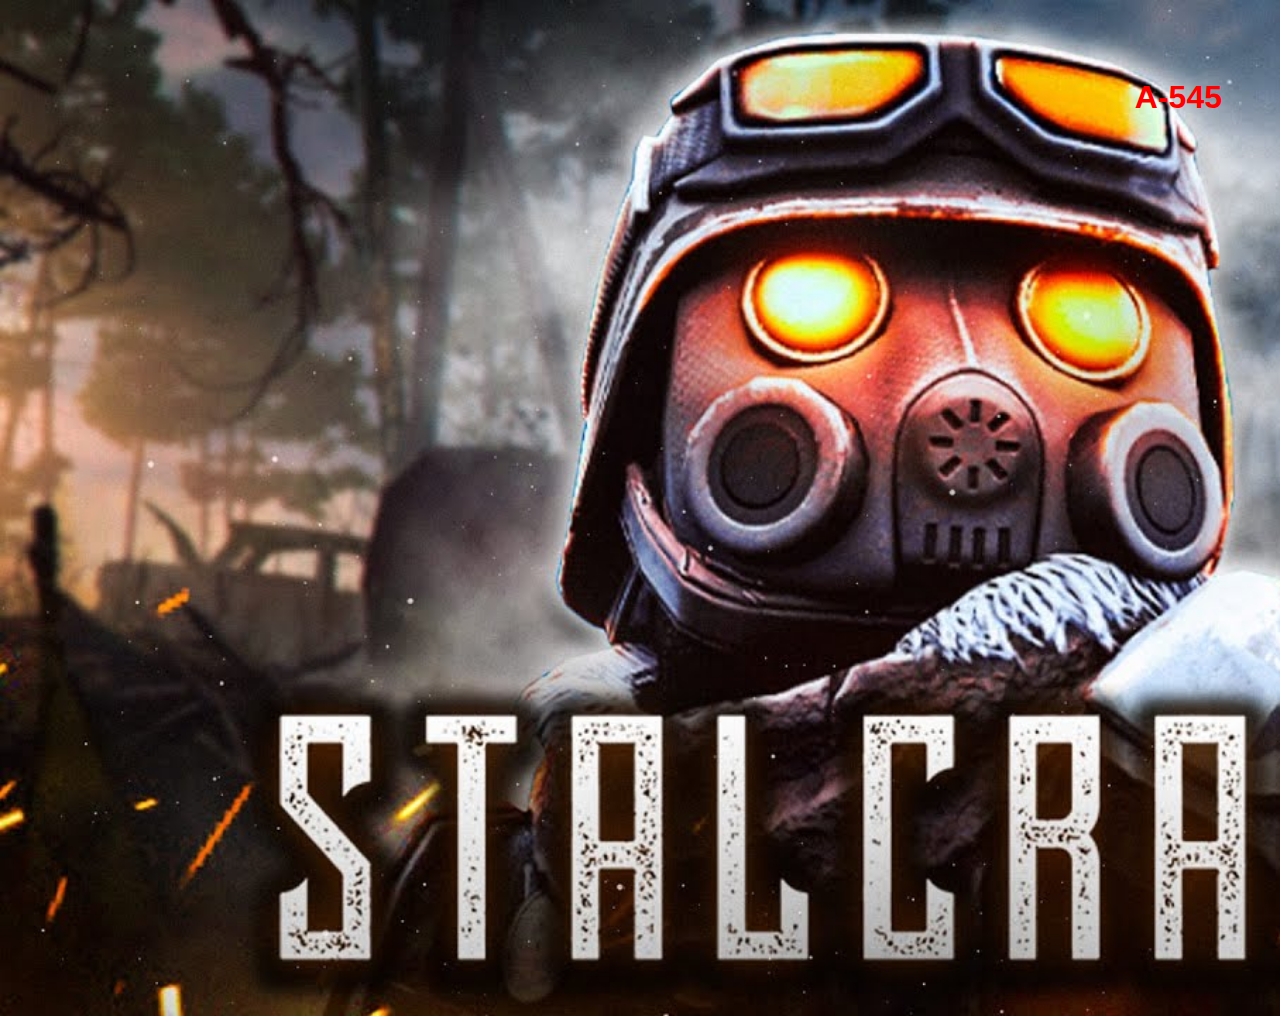
<file: A-545.html>
<!DOCTYPE html>
<html lang="en">
<head>
    <meta charset="UTF-8">
    <meta name="viewport" content="width=device-width, initial-scale=1.0">
    <title>Document</title>
    <link rel="stylesheet" href="./style.css">
</head>
<body>
    <h1>А-545</h1>
    <h2></h2>
</body>
</html>
</file>
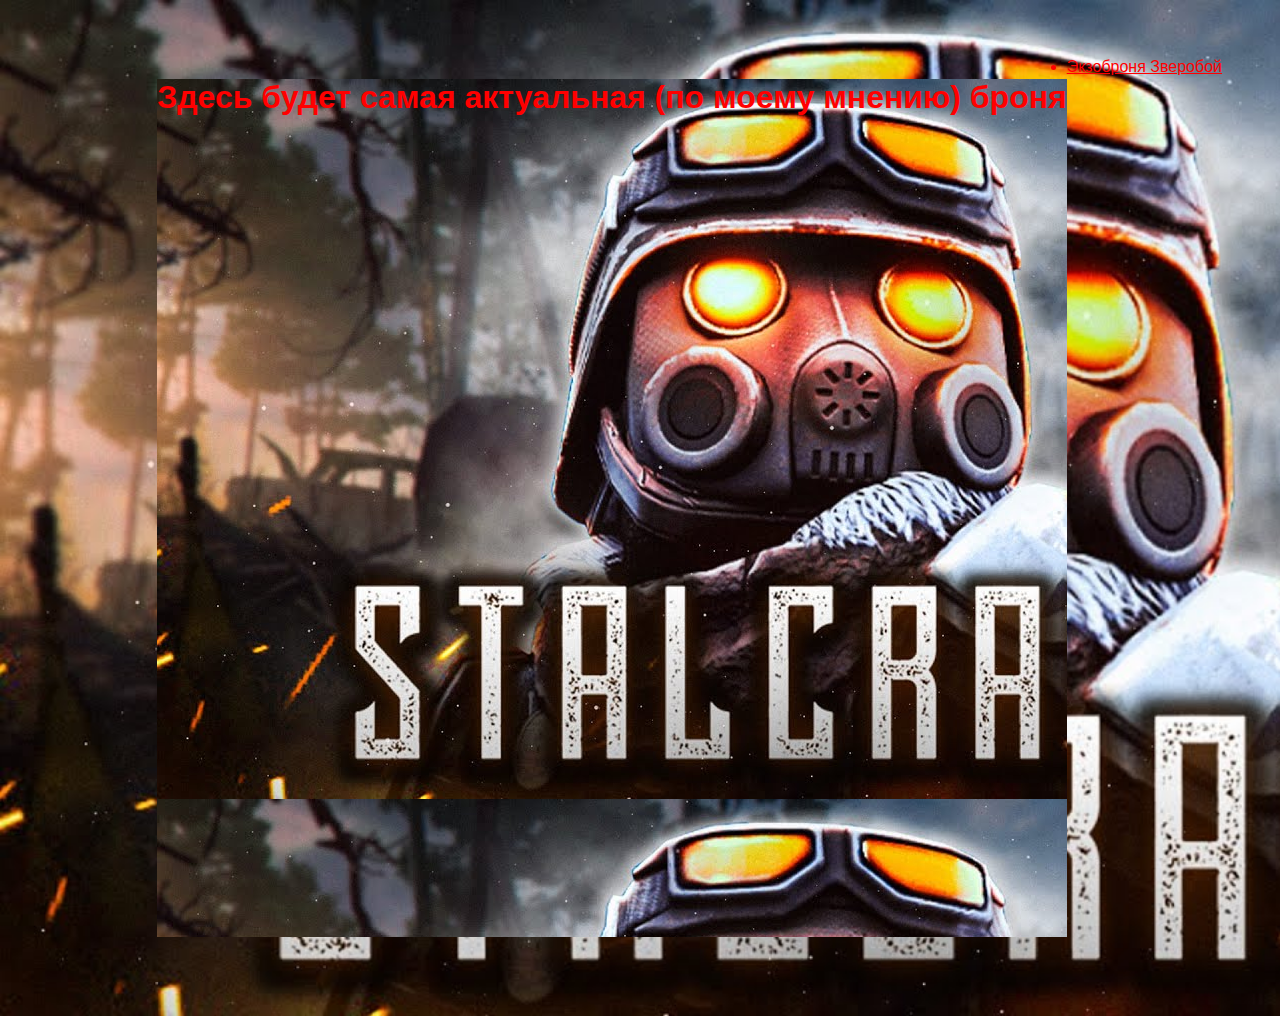
<file: brona.html>
<!DOCTYPE html>
<html lang="en">
<head>
    <meta charset="UTF-8">
    <meta name="viewport" content="width=device-width, initial-scale=1.0">
    <title>Document</title>
    <link rel="stylesheet" href="./style.css">
</head>
<body>
    <h1 class="brona">Здесь будет самая актуальная (по моему мнению) броня</h1>  
        <li><a href="./zveroboy.html">Экзоброня Зверобой</a></li>
</body>
</html>
</file>
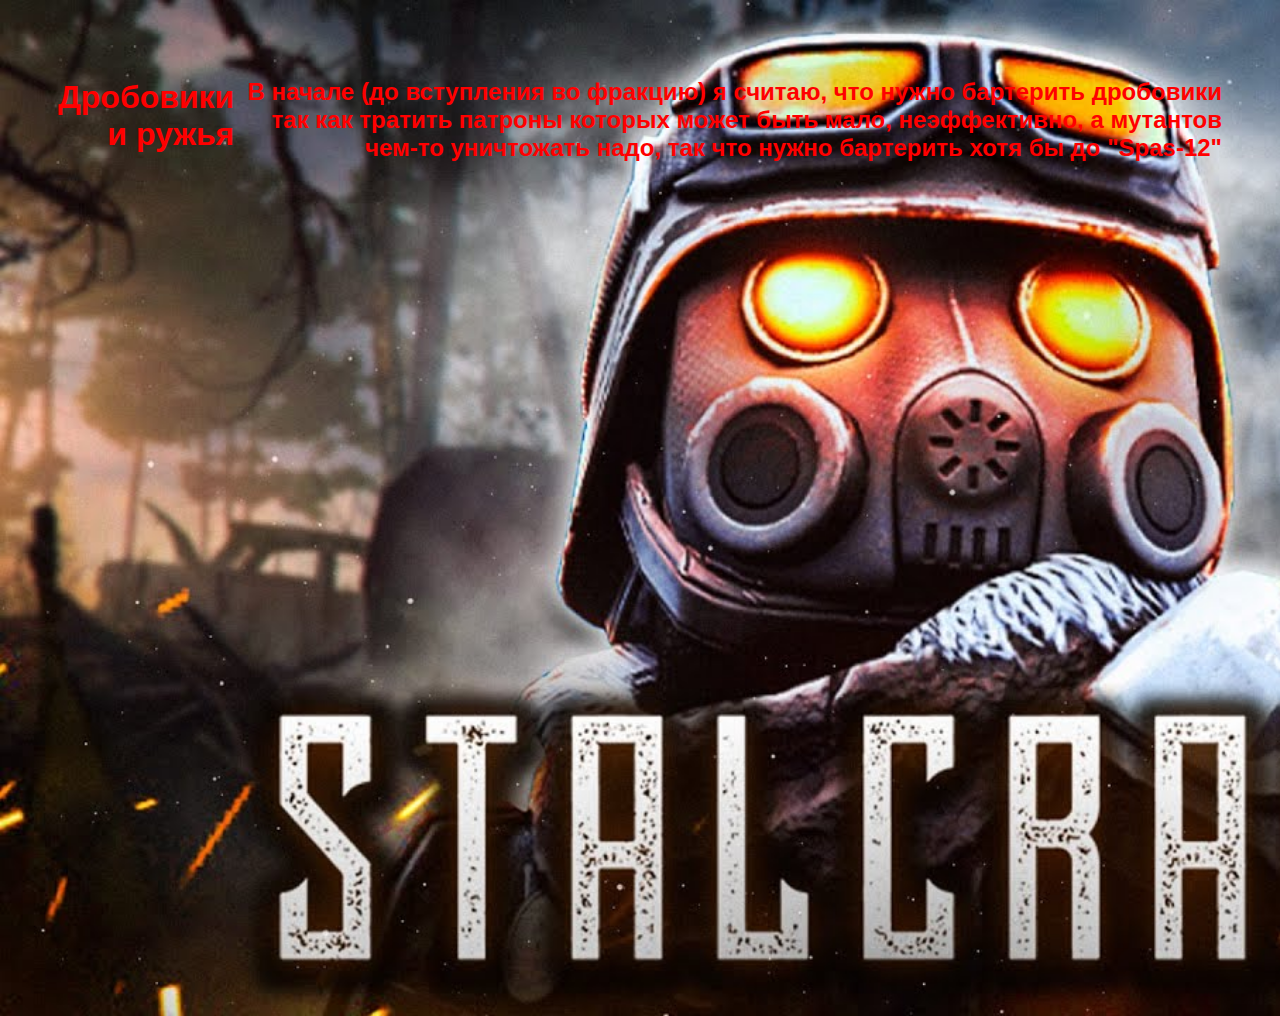
<file: droboviki.html>
<!DOCTYPE html>
<html lang="en">
<head>
    <meta charset="UTF-8">
    <meta name="viewport" content="width=device-width, initial-scale=1.0">
    <title>Document</title>
    <link rel="stylesheet" href="./style.css">
</head>
<body class="droboviki">
    <h1>Дробовики и ружья</h1>
    <h2>В начале (до вступления во фракцию) я считаю, что нужно бартерить дробовики так как тратить патроны которых может быть мало, неэффективно, а 
        мутантов чем-то уничтожать надо, так что нужно бартерить хотя бы до "Spas-12"
    </h2>
</body>
</html>
</file>
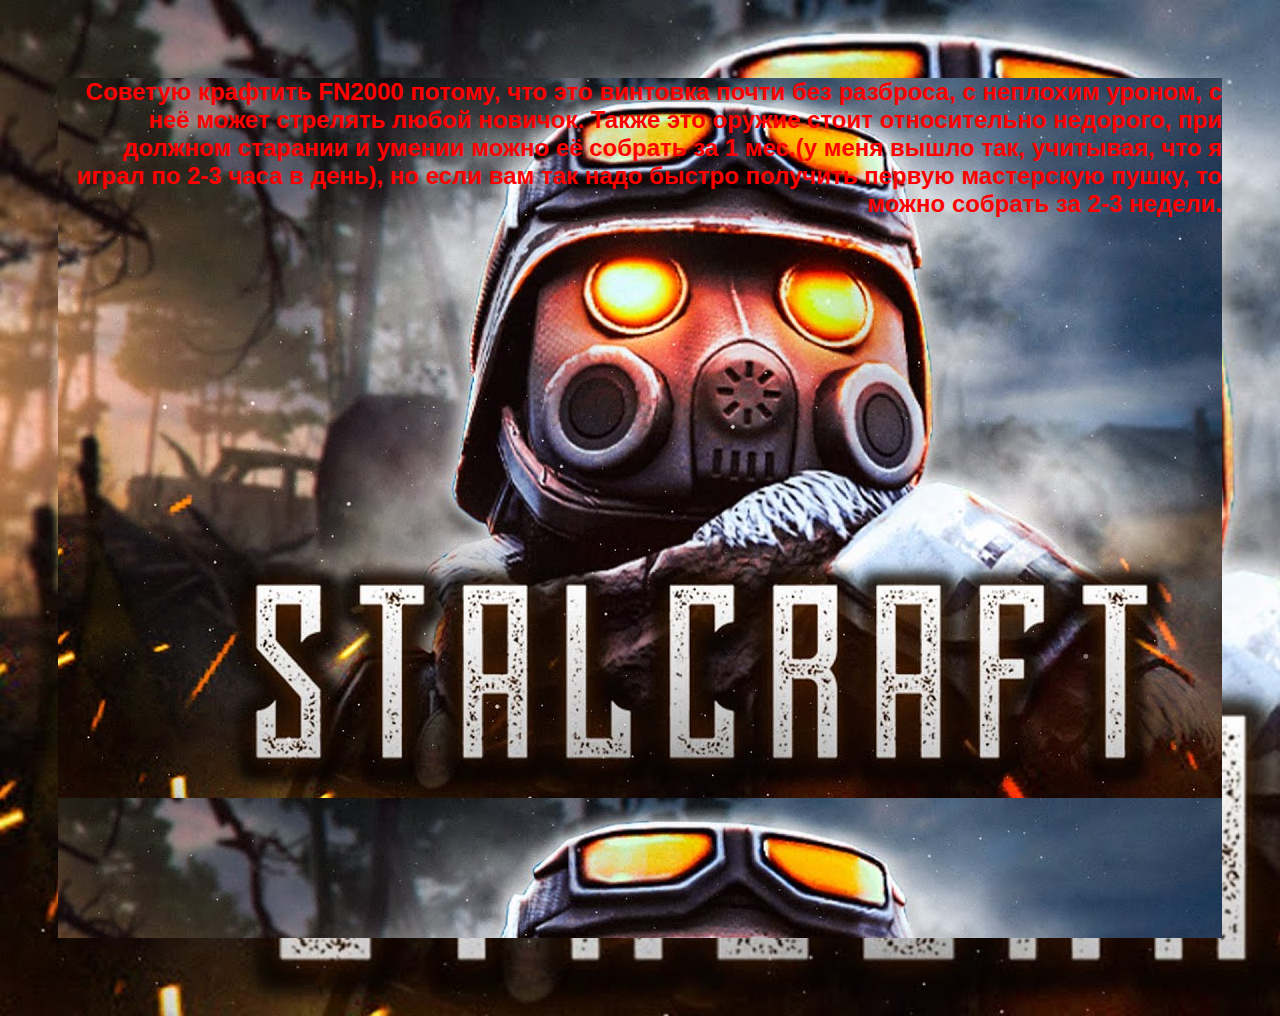
<file: Fn F2000 Tactical.html>
<!DOCTYPE html>
<html lang="en">
<head>
    <meta charset="UTF-8">
    <meta name="viewport" content="width=device-width, initial-scale=1.0">
    <title>Document</title>
    <link rel="stylesheet" href="./style.css">
</head>
<body>
    <h2 class="FN2000">Советую крафтить FN2000 потому, что это винтовка почти без разброса, с неплохим уроном, с неё может стрелять любой новичок. Также это оружие стоит относительно
        недорого, при должном старании и умении можно её собрать за 1 мес.(у меня вышло так, учитывая, что я играл по 2-3 часа в день), но если вам так надо
        быстро получить первую мастерскую пушку, то можно собрать за 2-3 недели.
    </h2>
</body>
</html>
</file>
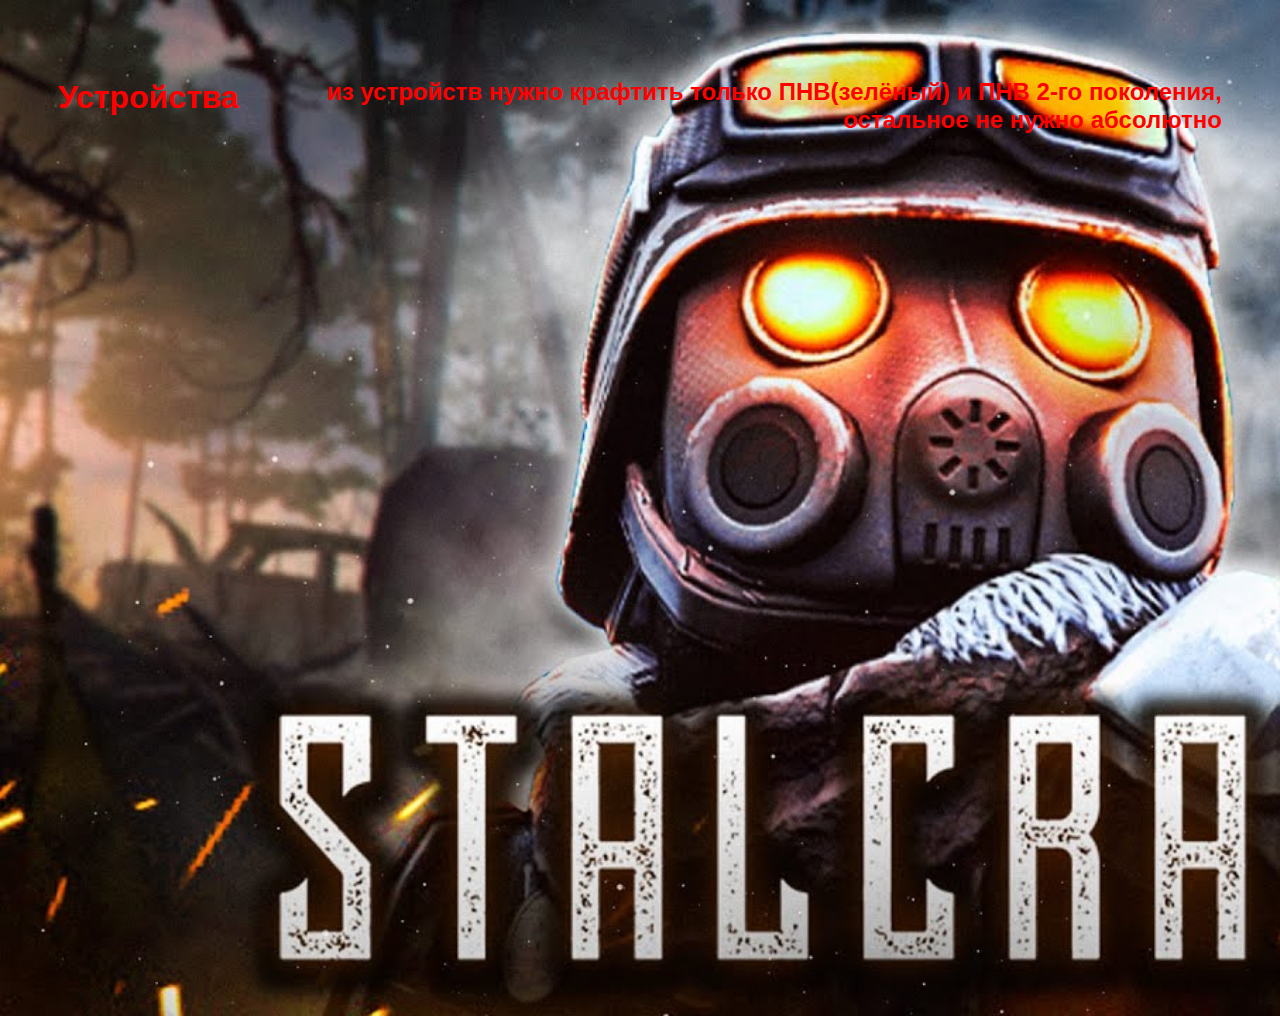
<file: gadgets.html>
<!DOCTYPE html>
<html lang="en">
<head>
    <meta charset="UTF-8">
    <meta name="viewport" content="width=device-width, initial-scale=1.0">
    <title>Document</title>
    <link rel="stylesheet" href="./style.css">
</head>
<body class="gadgets">
    <h1>Устройства</h1>
    <h2>из устройств нужно крафтить только ПНВ(зелёный) и ПНВ 2-го поколения, остальное не нужно абсолютно</h2>
</body>
</html>
</file>
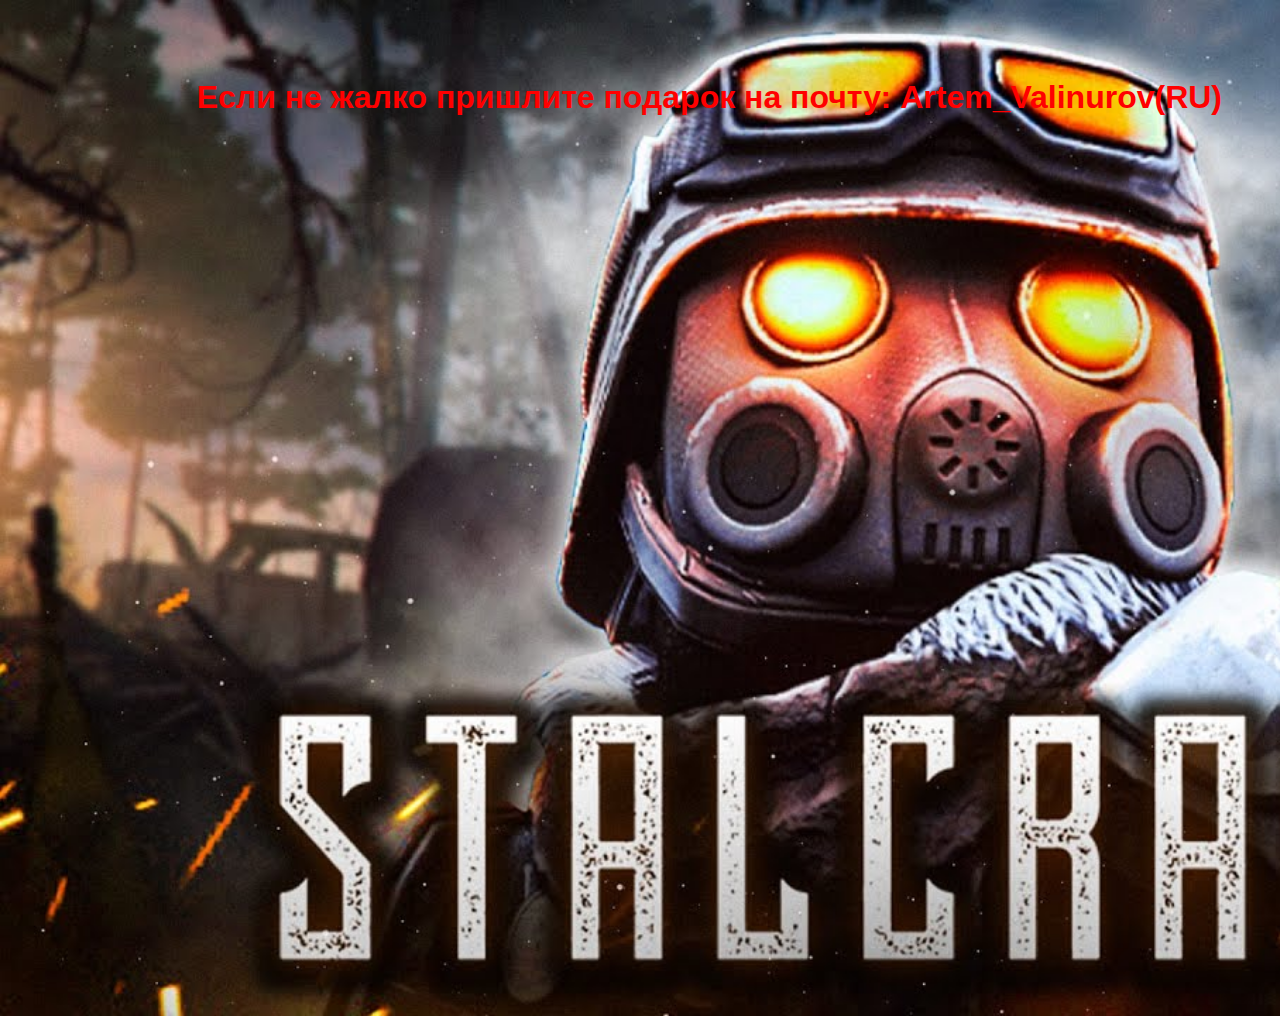
<file: help.html>
<!DOCTYPE html>
<html lang="en">
<head>
    <meta charset="UTF-8">
    <meta name="viewport" content="width=device-width, initial-scale=1.0">
    <title>Document</title>
    <link rel="stylesheet" href="./style.css">
</head>
<body class="help">
    <h1>Если не жалко пришлите подарок на почту: Artem_Valinurov(RU)</h1>
</body>
</html>
</file>
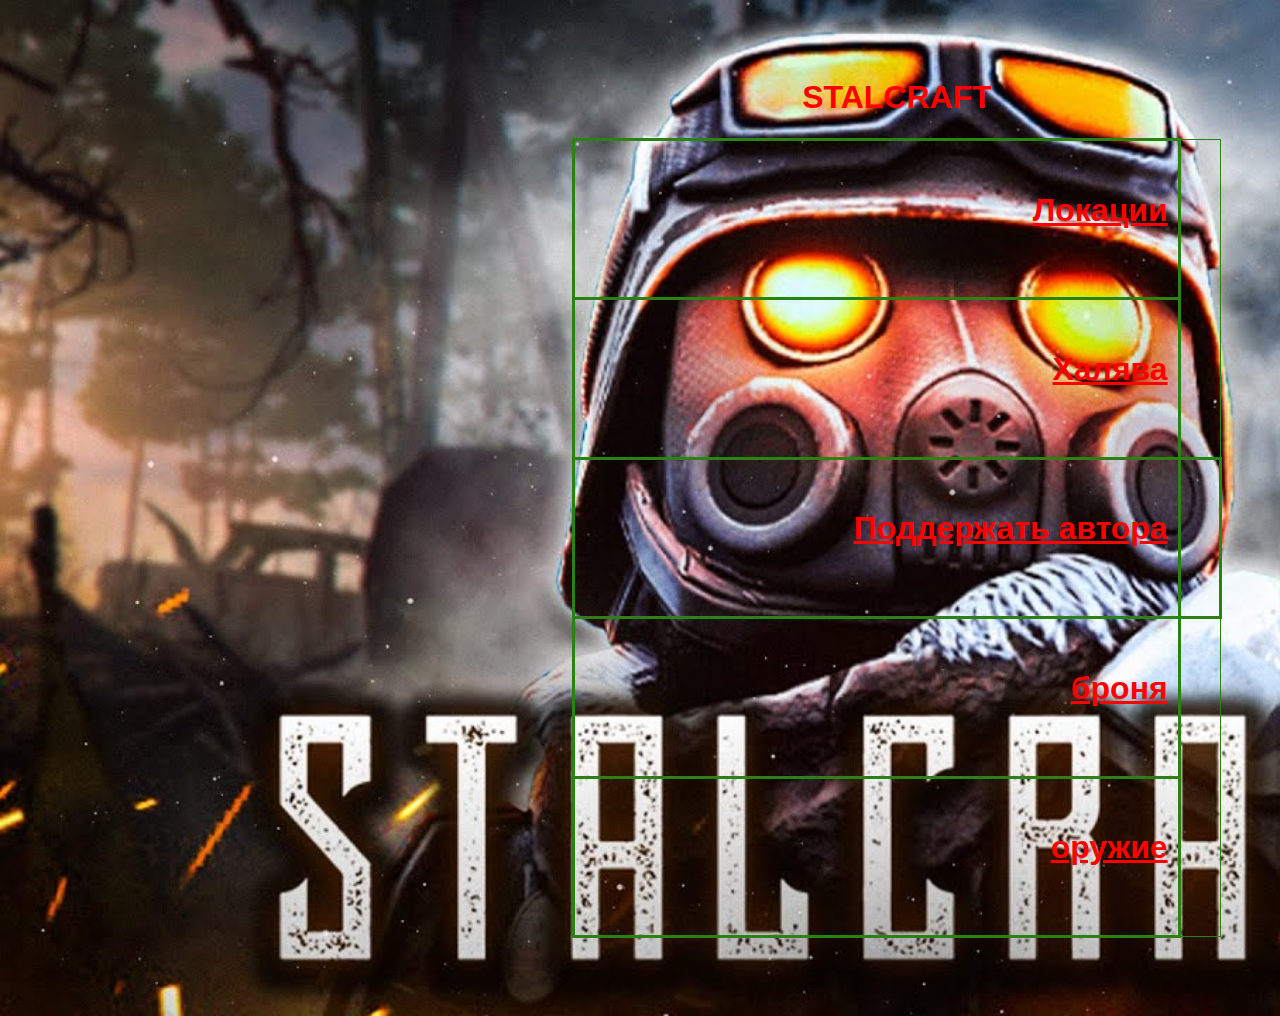
<file: Home.html>
<!DOCTYPE html>
<html lang="en">
<head>
    <meta charset="UTF-8">
    <meta name="viewport" content="width=device-width, initial-scale=1.0">
    <title>Document</title>
    <link rel="stylesheet" href="./style.css">
</head>
<body class="home">
    <!-- <td><tr></tr><tr><h1><a href="./gaidi.html" id="gaidi">Гайды за сталкеров</a></h1><br></tr></td> -->
    <table> <caption ><h1 class="abc">STALCRAFT</h1></caption>
    <tr><td><h1><a href="./locahions.html">Локации</a></h1><br></td></tr>
    <tr><td><h1><a href="https://vk.com/stalcraftmedia?from=search">Халява</a></h1><br></td></tr>
    <tr><td><h1><a href="./help.html">Поддержать автора</a></h1><br><td></tr>
    <tr><td><h1><a href="./brona.html">броня</a></h1><br></td></tr>
    <tr></tr><td><h1><a href="./weapons.html">оружие</a></h1><br></td></tr>
    <img src="./img/maxresdefault.jpg" width="1" height="1">
    </table>
</body>
</html>
</file>
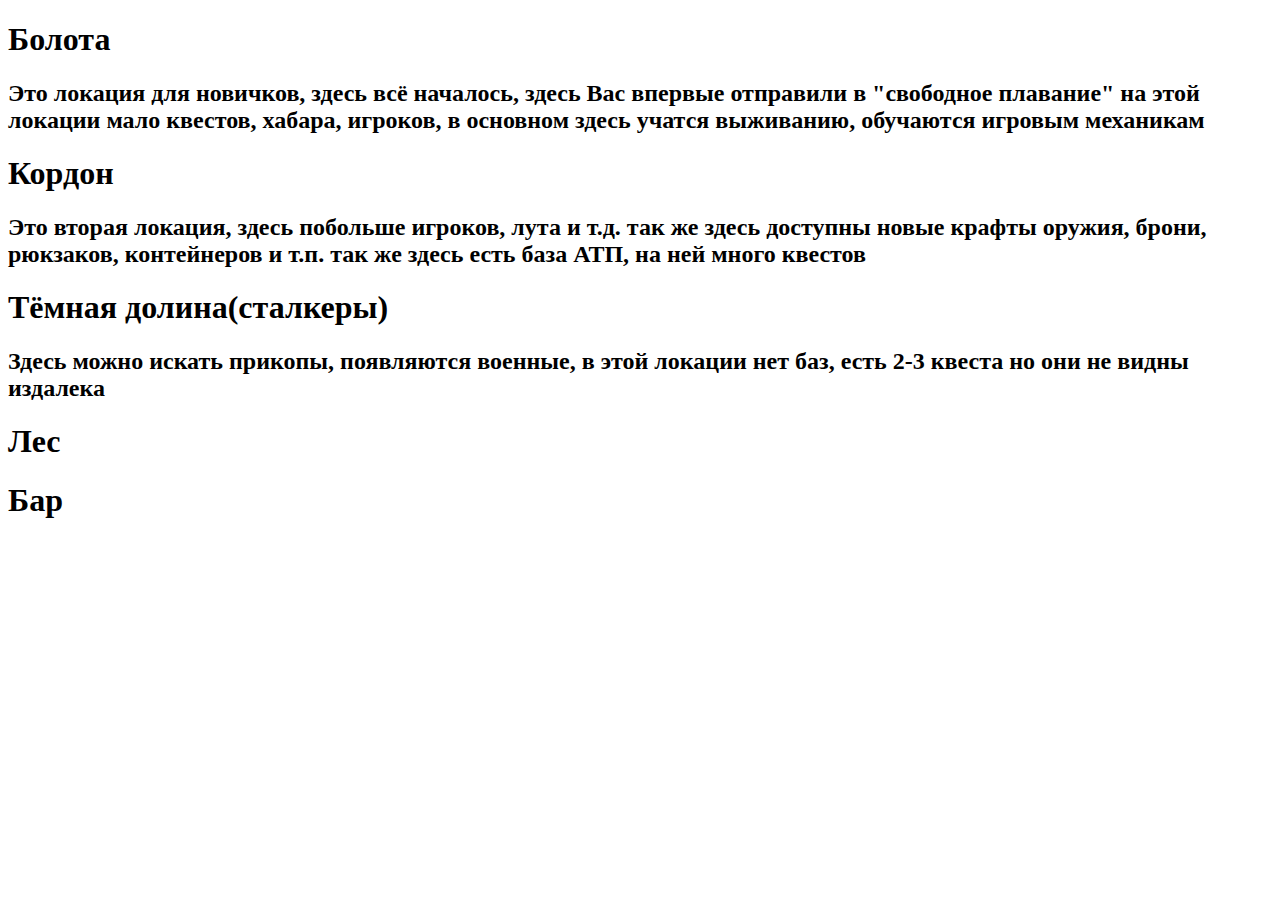
<file: locahions.html>
<!DOCTYPE html>
<html lang="en">
<head>
	<meta charset="UTF-8">
	<meta name="viewport" content="width=device-width, initial-scale=1.0">
	<title>Document</title>
</head>
<body>
	<h1>Болота</h1>
	<h2>Это локация для новичков, здесь всё началось, здесь Вас впервые отправили в "свободное плавание" на этой локации 
		мало квестов, хабара, игроков, в основном здесь учатся выживанию, обучаются игровым механикам
	</h2>
	<h1>		

	</h1>

	<h1>Кордон</h1>
	<h2>Это вторая локация, здесь побольше игроков, лута и т.д. так же здесь доступны новые крафты оружия, брони, рюкзаков,
		контейнеров и т.п. так же здесь есть база АТП, на ней много квестов 
	</h2>
	<h1>

	</h1>
	<h1>Тёмная долина(сталкеры)</h1>
	<h2>Здесь можно искать прикопы, появляются военные, в этой локации нет баз, есть 2-3 квеста
		но они не видны издалека
	</h2>
	<h1>Лес</h1>
	<h2></h2>
	<h1>Бар</h1>
	<h2></h2>
</body>
</html>
</file>
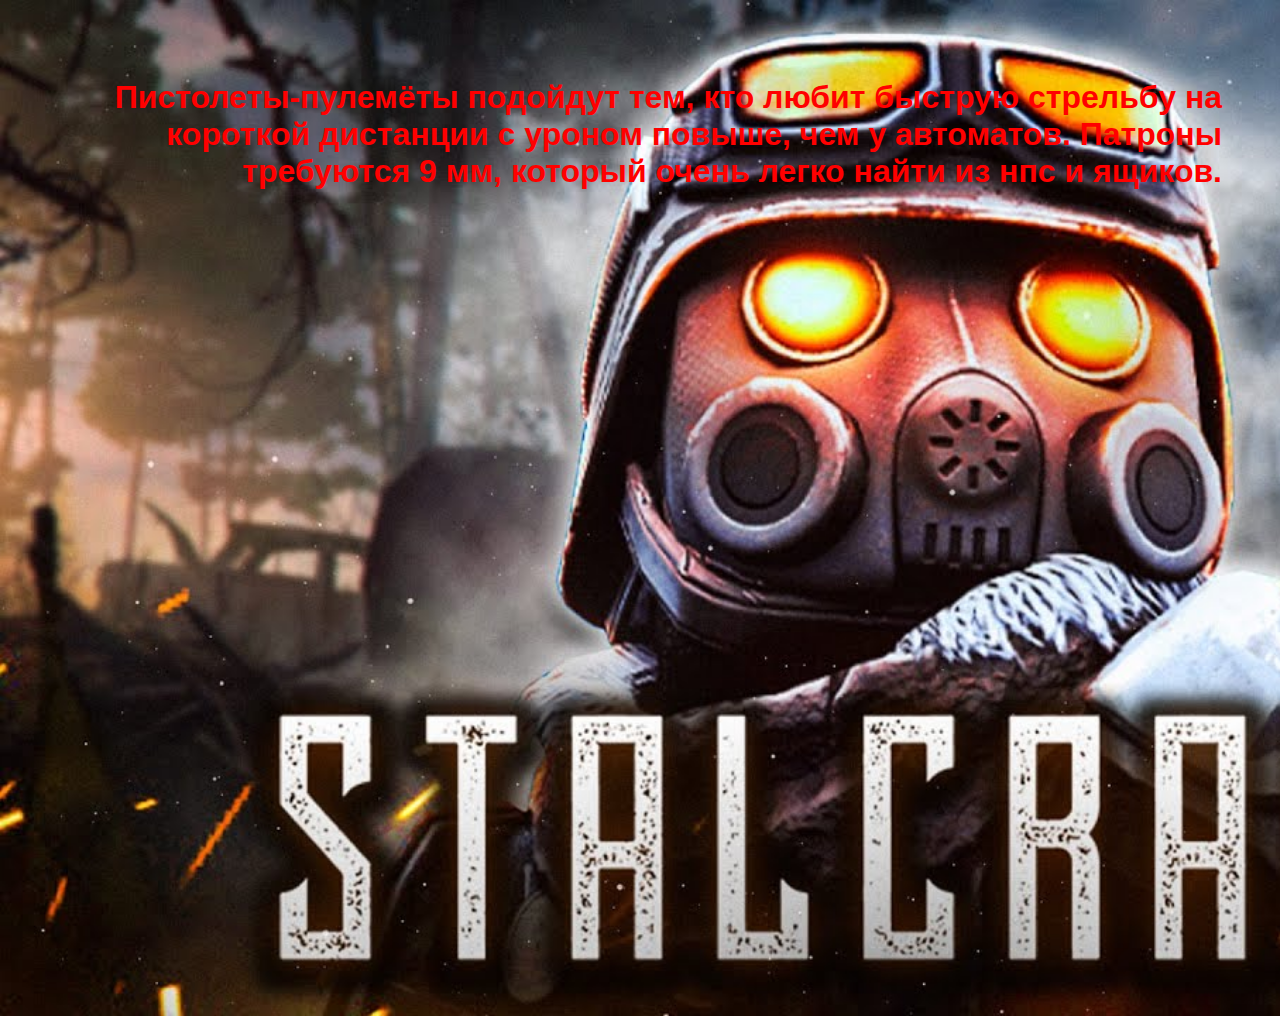
<file: pistol-pulemets.html>
<!DOCTYPE html>
<html lang="en">
<head>
    <meta charset="UTF-8">
    <meta name="viewport" content="width=device-width, initial-scale=1.0">
    <title>Document</title>
    <link rel="stylesheet" href="./style.css">
</head>
<body class="pistol-pulemets">
    <h1>Пистолеты-пулемёты подойдут тем, кто любит быструю стрельбу на короткой дистанции с уроном повыше, чем
        у автоматов. Патроны требуются 9 мм, который очень легко найти из нпс и ящиков.
    </h1>
</body>
</html>
</file>
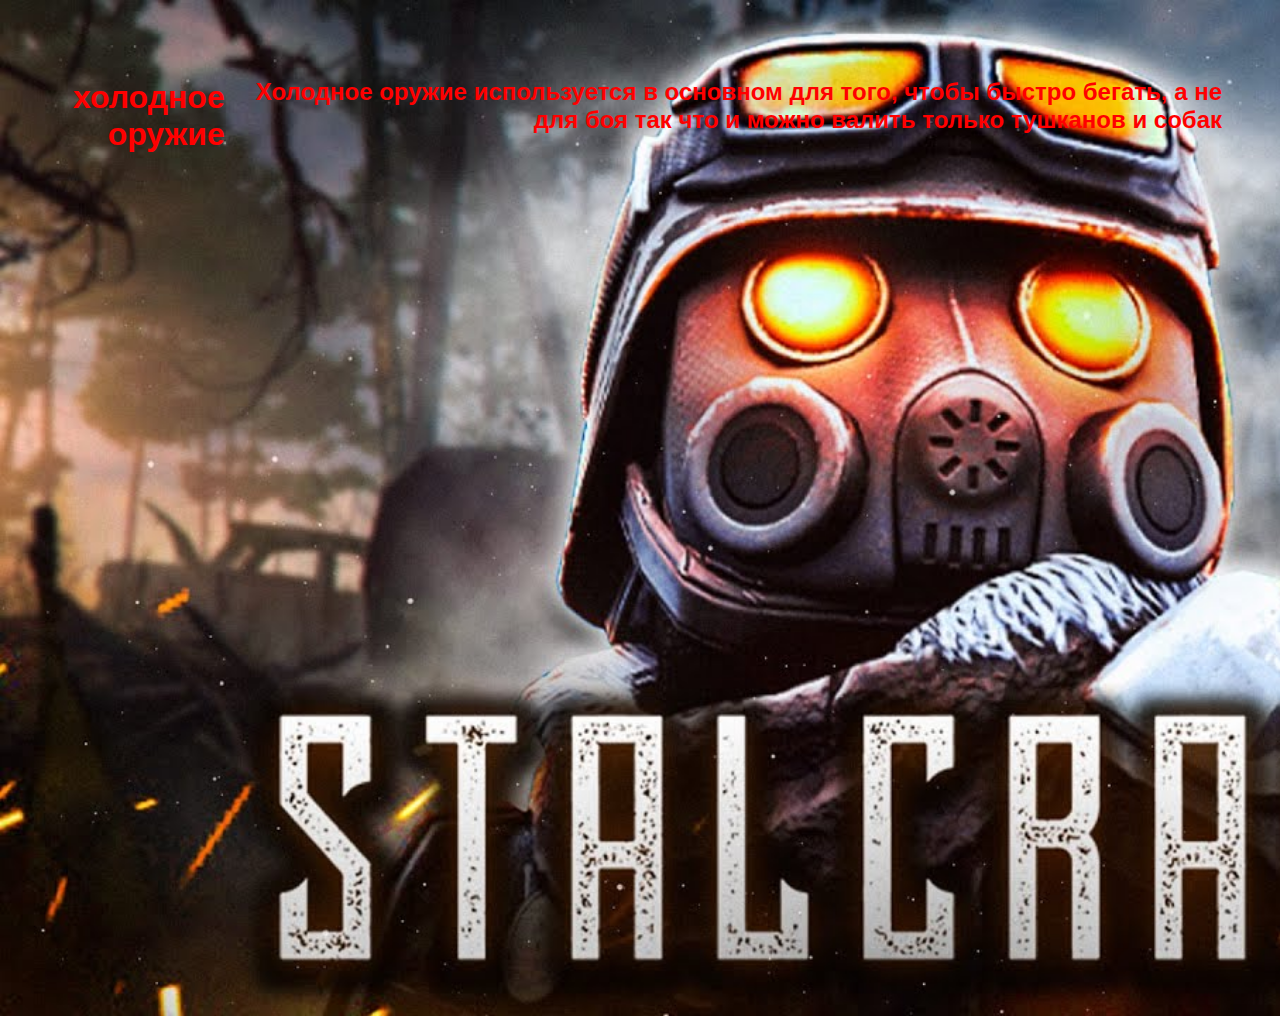
<file: speedweapon.html>
<!DOCTYPE html>
<html lang="en">
<head>
    <meta charset="UTF-8">
    <meta name="viewport" content="width=device-width, initial-scale=1.0">
    <title>Document</title>
    <link rel="stylesheet" href="./style.css">
</head>
<body class="speedweapon">
    <h1>холодное оружие</h1>
    <h2>Холодное оружие используется в основном для того, чтобы быстро бегать, а не для боя так что и можно валить только тушканов и собак</h2>
</body>
</html>
</file>
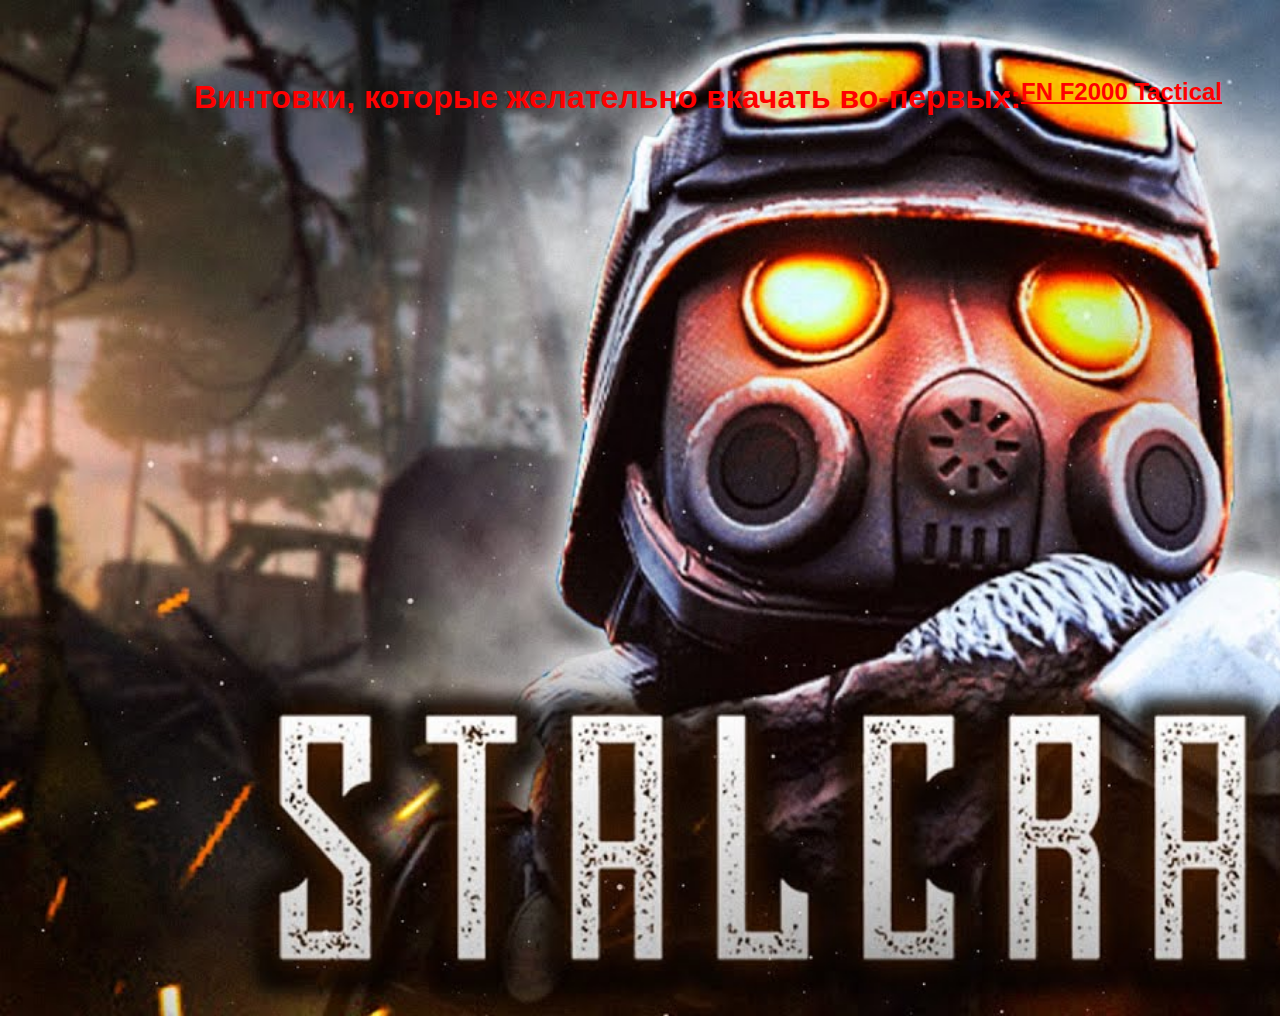
<file: vintovki.html>
<!DOCTYPE html>
<html lang="en">
<head>
    <meta charset="UTF-8">
    <meta name="viewport" content="width=device-width, initial-scale=1.0">
    <title>Document</title>
    <link rel="stylesheet" href="./style.css">
</head>
<body class="vintovki">
    <h1 class="favorite">Винтовки, которые  желательно вкачать во-первых:</h1><br>
    <li><a href="./Fn F2000 Tactical.html"><h2>FN F2000 Tactical</h2></a></li><br>
    <!-- <li><a href=""><h2>А 545</h2></a><li><br> -->
</body>
</html>
</file>
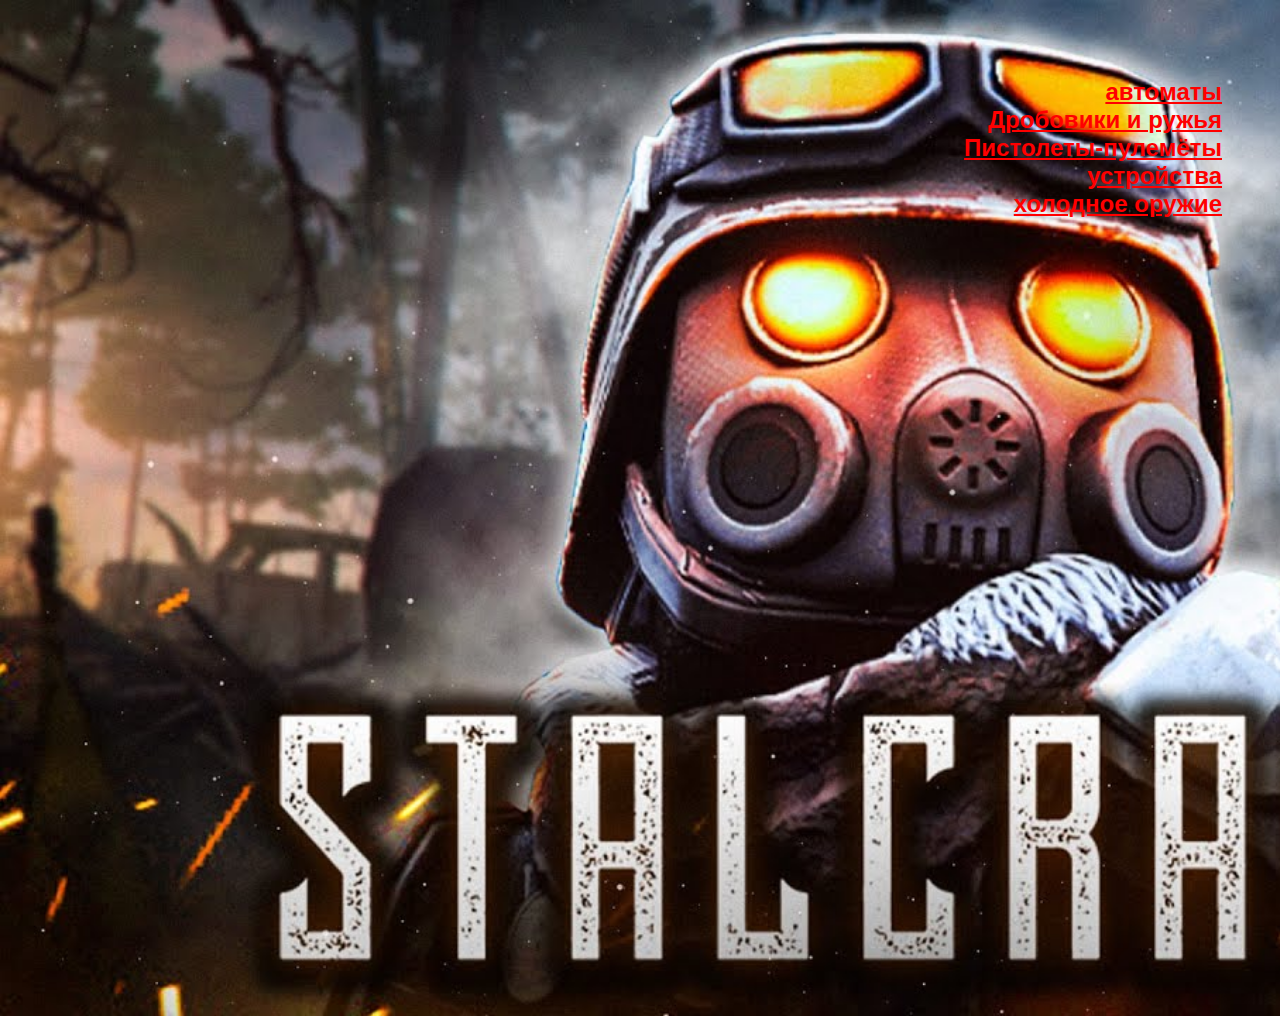
<file: weapons.html>
<!DOCTYPE html>
<html lang="en">
<head>
    <meta charset="UTF-8">
    <meta name="viewport" content="width=device-width, initial-scale=1.0">
    <title>Document</title>
    <link rel="stylesheet" href="./style.css">
</head>
<body class="weapons">
    <!-- <li><a href="https://stalcraft.fandom.com/ru/wiki/%D0%9F%D0%B8%D1%81%D1%82%D0%BE%D0%BB%D0%B5%D1%82%D1%8B-%D0%BF%D1%83%D0%BB%D0%B5%D0%BC%D1%91%D1%82%D1%8B">Пистолеты-пулемёты</a></li> -->
    <!-- <li><a href="https://stalcraft.fandom.com/ru/wiki/%D0%A8%D1%82%D1%83%D1%80%D0%BC%D0%BE%D0%B2%D1%8B%D0%B5_%D0%B2%D0%B8%D0%BD%D1%82%D0%BE%D0%B2%D0%BA%D0%B8">автоматы(штурмовые винтовки)</a></li> -->
    <!-- <li><a href="https://stalcraft.fandom.com/ru/wiki/%D0%9F%D0%B8%D1%81%D1%82%D0%BE%D0%BB%D0%B5%D1%82%D1%8B">пистолеты</a></li> -->
    <!-- <li><a href="https://stalcraft.fandom.com/ru/wiki/%D0%94%D1%80%D0%BE%D0%B1%D0%BE%D0%B2%D0%B8%D0%BA%D0%B8">дробовики и ружья</a></li> -->
    <!-- <li><a href="https://stalcraft.fandom.com/ru/wiki/%D0%A1%D0%BD%D0%B0%D0%B9%D0%BF%D0%B5%D1%80%D1%81%D0%BA%D0%B8%D0%B5_%D0%B2%D0%B8%D0%BD%D1%82%D0%BE%D0%B2%D0%BA%D0%B8">снайперские винтовки</a></li> -->
    <!-- <li><a href="https://stalcraft.fandom.com/ru/wiki/%D0%9E%D1%80%D1%83%D0%B6%D0%B8%D0%B5_%D0%B1%D0%BB%D0%B8%D0%B6%D0%BD%D0%B5%D0%B3%D0%BE_%D0%B1%D0%BE%D1%8F">холодное оружие</a></li> -->
    <!-- <li><a href="https://stalcraft.fandom.com/ru/wiki/%D0%9F%D1%83%D0%BB%D0%B5%D0%BC%D1%91%D1%82%D1%8B">пулемёты</a></li> -->
    <!-- <li><a href="https://stalcraft.fandom.com/ru/wiki/%D0%9F%D1%80%D0%BE%D1%87%D0%B5%D0%B5_%D0%B2%D0%BE%D0%BE%D1%80%D1%83%D0%B6%D0%B5%D0%BD%D0%B8%D0%B5">прочее вооружение</a></li> -->
    <!-- <li><a href="https://stalcraft.fandom.com/ru/wiki/%D0%A3%D1%81%D1%82%D1%80%D0%BE%D0%B9%D1%81%D1%82%D0%B2%D0%B0">устройства</a></li> -->

   <h2>
        <a href="./vintovki.html" class="vintovki_2">автоматы</a><br>
        <a href="./droboviki.html" class="droboviki_2">Дробовики и ружья</a><br>
        <a href="./pistol-pulemets.html" class="pistol-pulemets_2">Пистолеты-пулемёты</a><br>
        <a href="./gadgets.html" class="gadgets_2">устройства</a><br>
        <a href="./speedweapon.html" class="speedweapon_2">холодное оружие</a><br>
    </h2>
</body>
</html>
</file>
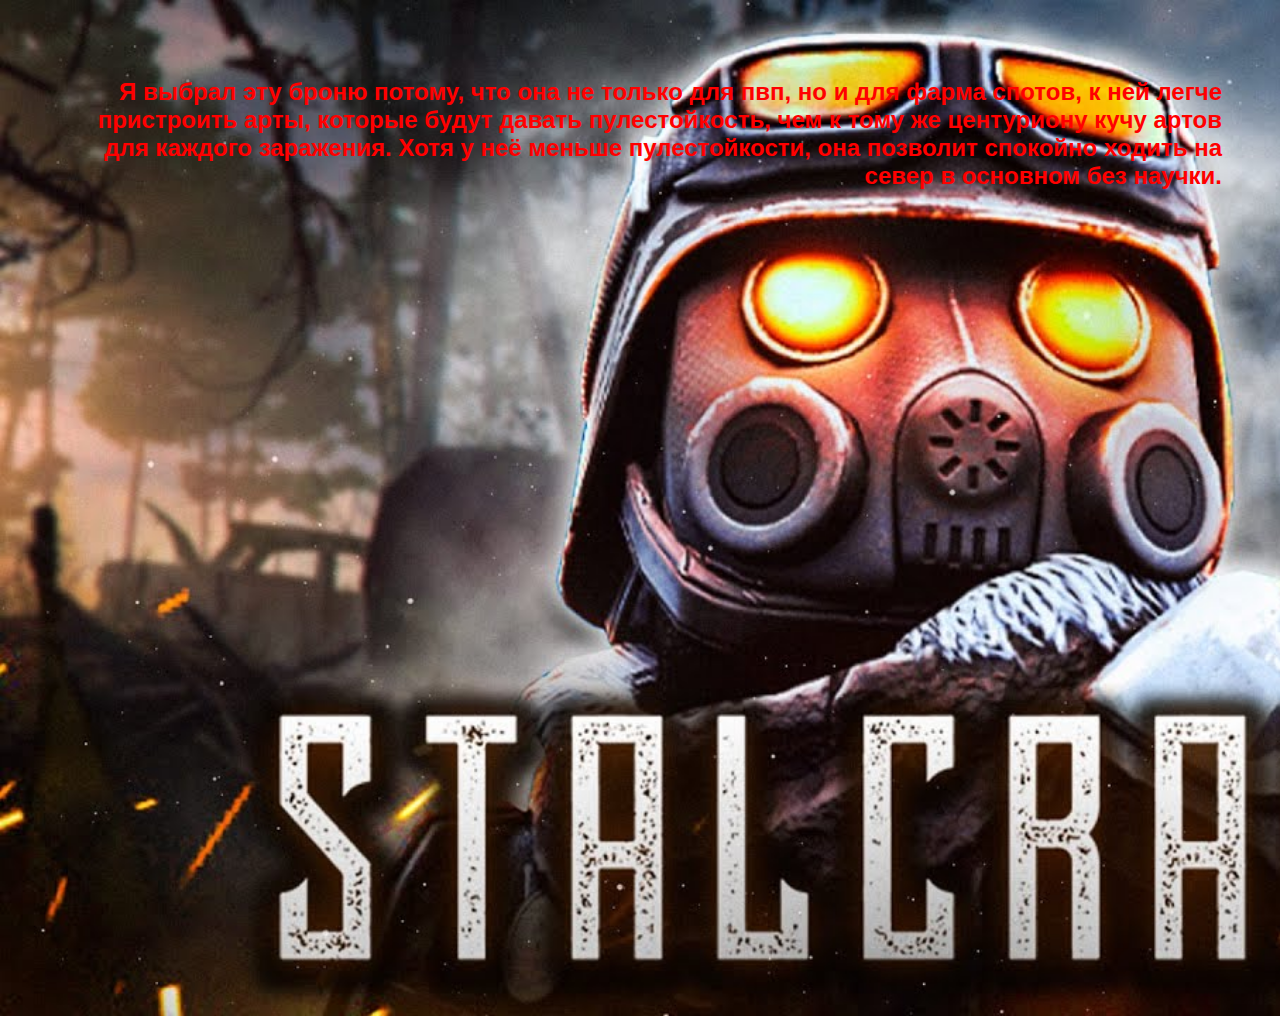
<file: zveroboy.html>
<!DOCTYPE html>
<html lang="en">
<head>
    <meta charset="UTF-8">
    <meta name="viewport" content="width=device-width, initial-scale=1.0">
    <title>Document</title>
    <link rel="stylesheet" href="./style.css">
</head>
<body class="zveroboy">
    <h2>
        Я выбрал эту броню потому, что она не только для пвп, но и для фарма спотов, к ней легче пристроить арты, которые 
        будут давать пулестойкость, чем к тому же центуриону кучу артов для каждого заражения. Хотя у неё меньше пулестойкости, она 
        позволит спокойно ходить на север в основном без научки.
    </h2>
</body>
</html>
</file>
<file: style.css>
*{
    padding: 0;
    border: 0;
    text-align: right;
    color: red;
}

body {
    background-image: url('./img/maxresdefault.jpg');
    background-size: cover;
    text-decoration-color: red;
    color: red;
}

.brona{
    color: red;
    background-image: url('./img/maxresdefault.jpg');
}

.FN2000{
    color: red;
    background-image: url(./img/maxresdefault.jpg);
}

.Gaidi{
    background-color: blue;
    text-align: center;
    color: white;
}

.help{
    color: red;
    background-image: url(./img/maxresdefault.jpg);
}

.home{
    color: red;
    background-image: url(./img/maxresdefault.jpg);
}

.vintovki{
    color: red;
    background-image: url(./img/maxresdefault.jpg);
}

.weapons{
    color: red;
    background-image: url(./img/maxresdefault.jpg);
}

.zveroboy{
    color: red;
    background-image: url(./img/maxresdefault.jpg);
}

.pistol-pulemets{
    color: red;
    background-image: url(./img/maxresdefault.jpg);
}

.speedweapon{
    color: red;
    background-image: url(./img/maxresdefault.jpg);
}

.gadgets{
    color: red;
    background-image: url(./img/maxresdefault.jpg);
}

.droboviki{
    color: red;
    background-image: url(./img/maxresdefault.jpg);
}

.vintovki_2{
    text-align: right;
}

.droboviki_2{
    text-align: center;
}

.pistol-pulemets_2{
    text-align: left;
}

.gadgets_2{
    text-align: justify;
}

.speedweapon_2{
    flex-direction: row;
}

body {
    display: flex;
    align-items: right;
    justify-content: right;
    min-height: 100vh;
    padding: 50px;
    background-color: #18191C;
    color: #e6dfdf;
    font-family: "Roboto", sans-serif;
  }

table {
  width: 650px;
  border-top: 7px solid rgb(43, 129, 17);
  border-collapse: collapse;
  text-align: right;
  margin-bottom: 20px;
  border: 1px solid rgb(43, 129, 17);
}

td {
  text-align: right;
	padding: 10px;
	border: 3px solid rgb(43, 129, 17);
}
 th {
  text-align: right;
  padding: 10px;
	border: 3px solid rgb(43, 129, 17);
 }

.abc{
    text-align: center;
}
</file>
